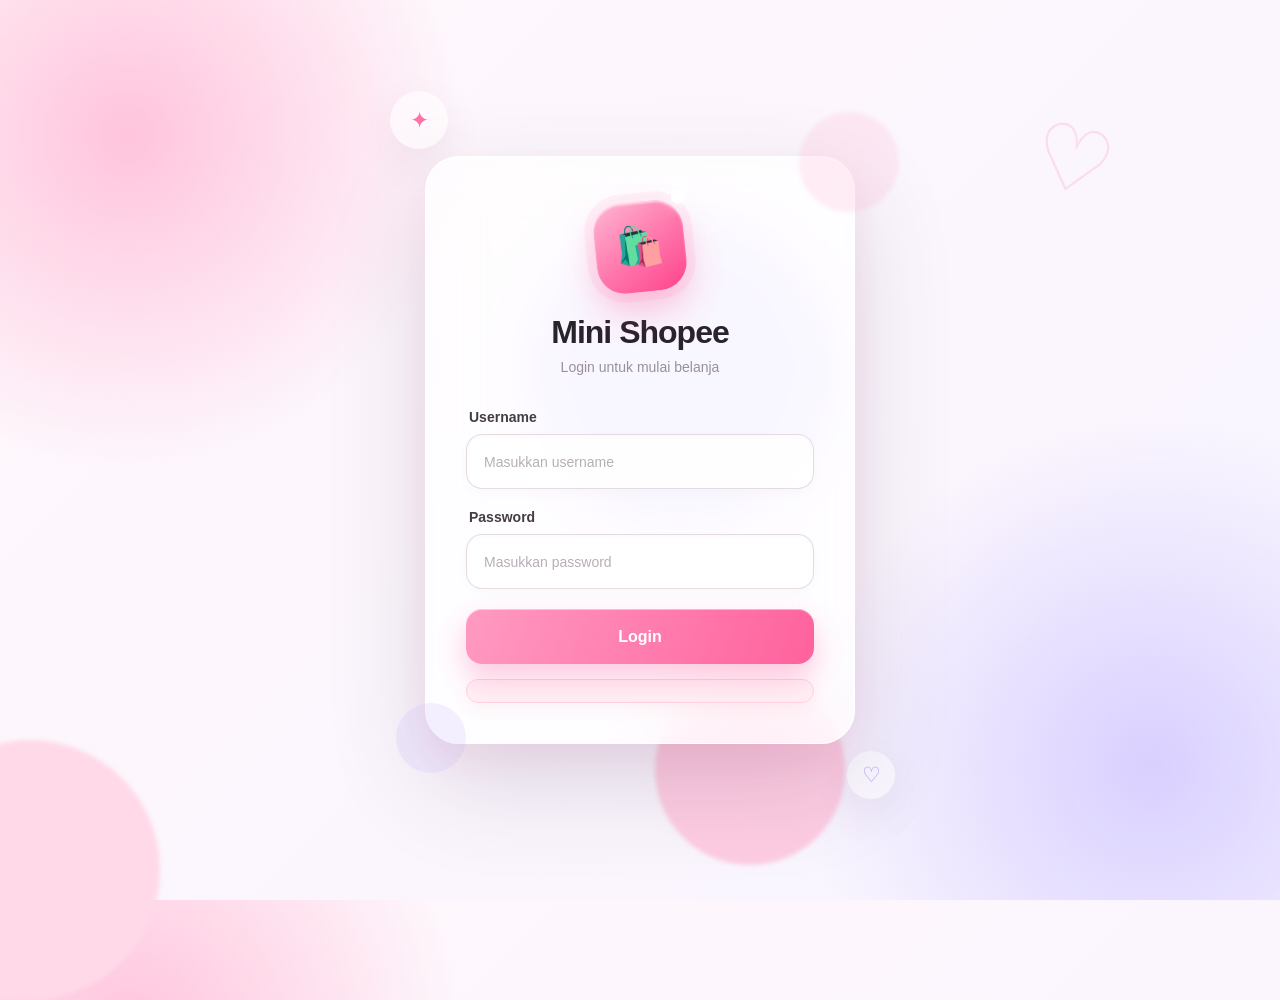
<file: index.html>
<!doctype html>
<html lang="id">
  <head>
    <meta charset="UTF-8" />
    <meta name="viewport" content="width=device-width, initial-scale=1.0" />

    <title>Katalog Produk - Mini Shopee</title>

    <link rel="stylesheet" href="catalog.css" />

    <script src="catalog.js" defer></script>
  </head>

  <body>
    <!-- NAVBAR -->
    <header class="topbar">
      <div class="topbar-inner">
        <div class="brand-mark">
          <span class="logo-badge">🛍️</span>
          Mini Shopee
        </div>

        <div class="search-wrap">
          <span class="icon">🔎</span>
          <input
            type="text"
            id="searchInput"
            placeholder="Cari produk atau kategori..."
          />
        </div>

        <div class="user-zone">
          <span class="greeting"
            >Halo, <strong id="userGreeting">Pengguna</strong></span
          >
          <!-- al: Info Keranjang & Tombol Logout -->
          <div class="cart-summary" style="font-size: 13px; font-weight: bold; color: var(--pink-3);">
            🛒 (<span id="cartCount">0</span>) | Rp <span id="cartTotal">0</span>
          </div>
          <button id="logoutBtn" class="btn-outline" style="padding: 6px 14px; font-size: 12px;">Logout</button>
        </div>
      </div>
    </header>

    <!-- TOOLBAR: FILTER & SORT -->
    <div class="toolbar">
      <div class="filters">
        <select id="categoryFilter">
          <option value="all">Semua Kategori</option>
        </select>

        <select id="sortFilter">
          <option value="default">Default</option>
          <option value="price-asc">Harga Termurah</option>
          <option value="price-desc">Harga Termahal</option>
          <option value="rating-desc">Rating Tertinggi</option>
        </select>
      </div>

      <div class="result-count" id="resultCount"></div>
    </div>

    <!-- KATALOG PRODUK -->
    <main class="container">
      <div id="productGrid" class="product-grid"></div>

      <div class="load-more-wrap" id="loadMoreWrap" style="display: none">
        <button class="btn-outline" id="loadMoreBtn">Muat Lebih Banyak</button>
      </div>
    </main>

    <!-- al: MODAL DETAIL PRODUK -->
    <div id="productModal" class="modal-overlay" style="display: none; position: fixed; top: 0; left: 0; width: 100%; height: 100%; background: rgba(0,0,0,0.5); z-index: 100; justify-content: center; align-items: center;">
      <div class="modal-content" style="background: white; padding: 30px; border-radius: 20px; max-width: 500px; width: 90%; position: relative;">
        <button id="closeModalBtn" style="position: absolute; top: 15px; right: 15px; background: none; border: none; font-size: 20px; cursor: pointer;">✕</button>
        <div id="modalBody"></div>
      </div>
    </div>
  </body>
</html>
</file>
<file: catalog.css>
:root {
  --pink-1: #ffb6d3;
  --pink-2: #ff79ad;
  --pink-3: #ff438c;
  --pink-deep: #d93656;
  --lavender: #b39cff;
  --pink-soft: #ffd9e8;
  --text-dark: #29232b;
  --text-soft: #99909a;
  --border-soft: rgba(225, 216, 224, 0.9);
  --glass: rgba(255, 255, 255, 0.72);
  --glass-strong: rgba(255, 255, 255, 0.9);
  --radius-lg: 28px;
  --radius-md: 16px;
  --radius-sm: 12px;
}

* {
  margin: 0;
  padding: 0;
  box-sizing: border-box;
}

body {
  font-family: Arial, sans-serif;
  min-height: 100vh;
  color: var(--text-dark);
  background:
    radial-gradient(circle at 10% 15%, #ffc4dc 0, transparent 24%),
    radial-gradient(circle at 90% 85%, #d9d0ff 0, transparent 25%),
    linear-gradient(135deg, #fff7fb, #f8f5ff);
  background-attachment: fixed;
}

img {
  max-width: 100%;
  display: block;
}
button {
  font-family: inherit;
  cursor: pointer;
}

/* ---------------------------- TOPBAR -------------------------------- */

.topbar {
  position: sticky;
  top: 0;
  z-index: 30;
  padding: 16px 20px 0;
}

.topbar-inner {
  max-width: 1180px;
  margin: 0 auto;
  padding: 14px 22px;
  display: flex;
  align-items: center;
  gap: 18px;
  background: var(--glass);
  border: 1px solid rgba(255, 255, 255, 0.9);
  border-radius: var(--radius-lg);
  box-shadow:
    0 20px 50px rgba(100, 70, 100, 0.1),
    inset 0 1px 0 rgba(255, 255, 255, 0.9);
  backdrop-filter: blur(20px);
  -webkit-backdrop-filter: blur(20px);
}

.brand-mark {
  display: flex;
  align-items: center;
  gap: 8px;
  font-size: 19px;
  font-weight: bold;
  color: var(--text-dark);
  white-space: nowrap;
}

.brand-mark .logo-badge {
  width: 34px;
  height: 34px;
  border-radius: 10px;
  display: flex;
  align-items: center;
  justify-content: center;
  background: linear-gradient(
    145deg,
    var(--pink-1),
    var(--pink-2) 50%,
    var(--pink-3)
  );
  box-shadow: 0 6px 14px rgba(255, 67, 140, 0.3);
  font-size: 17px;
  transform: rotate(-6deg);
}

.search-wrap {
  flex: 1;
  position: relative;
}

.search-wrap input {
  width: 100%;
  height: 46px;
  padding: 0 16px 0 40px;
  border: 1.5px solid var(--border-soft);
  border-radius: 999px;
  outline: none;
  background: rgba(255, 255, 255, 0.85);
  font-size: 14px;
  color: var(--text-dark);
  transition: 0.25s ease;
}

.search-wrap input::placeholder {
  color: #b7afb7;
}

.search-wrap input:focus {
  border-color: var(--pink-3);
  background: #fff;
  box-shadow: 0 0 0 4px rgba(255, 96, 156, 0.1);
}

.search-wrap .icon {
  position: absolute;
  left: 15px;
  top: 50%;
  transform: translateY(-50%);
  opacity: 0.55;
  font-size: 14px;
  pointer-events: none;
}

.user-zone {
  display: flex;
  align-items: center;
  gap: 12px;
  white-space: nowrap;
}

.user-zone .greeting {
  font-size: 13.5px;
  color: var(--text-soft);
}
.user-zone .greeting strong {
  color: var(--pink-deep);
}

/* ---------------------------- TOOLBAR -------------------------------- */

.toolbar {
  max-width: 1180px;
  margin: 18px auto 0;
  padding: 0 20px;
  display: flex;
  flex-wrap: wrap;
  gap: 12px;
  align-items: center;
  justify-content: space-between;
}

.filters {
  display: flex;
  gap: 10px;
  flex-wrap: wrap;
}

.filters select {
  padding: 10px 14px;
  border-radius: var(--radius-sm);
  border: 1.5px solid var(--border-soft);
  background: rgba(255, 255, 255, 0.85);
  font-size: 13.5px;
  color: var(--text-dark);
}

.result-count {
  font-size: 13px;
  color: var(--text-soft);
}

/* ---------------------------- PRODUCT GRID -------------------------------- */

.container {
  max-width: 1180px;
  margin: 0 auto;
  padding: 20px 20px 70px;
}

.product-grid {
  display: grid;
  grid-template-columns: repeat(auto-fill, minmax(216px, 1fr));
  gap: 18px;
  margin-top: 16px;
}

.product-card {
  background: var(--glass);
  border: 1px solid rgba(255, 255, 255, 0.9);
  border-radius: var(--radius-md);
  overflow: hidden;
  display: flex;
  flex-direction: column;
  box-shadow: 0 12px 30px rgba(100, 70, 100, 0.08);
  backdrop-filter: blur(12px);
  transition: 0.25s ease;
  cursor: pointer;
}

.product-card:hover {
  transform: translateY(-4px);
  box-shadow: 0 20px 40px rgba(255, 90, 150, 0.18);
}

.product-thumb {
  aspect-ratio: 1 / 1;
  background: #f6eef3;
  position: relative;
  overflow: hidden;
}

.product-thumb img {
  width: 100%;
  height: 100%;
  object-fit: cover;
}

.discount-tag {
  position: absolute;
  top: 8px;
  left: 8px;
  background: linear-gradient(110deg, var(--pink-2), var(--pink-3));
  color: #fff;
  font-size: 11px;
  font-weight: bold;
  padding: 3px 8px;
  border-radius: 999px;
  box-shadow: 0 4px 10px rgba(255, 67, 140, 0.3);
}

.product-body {
  padding: 13px 13px 15px;
  display: flex;
  flex-direction: column;
  gap: 6px;
  flex: 1;
}

.product-category {
  font-size: 11px;
  text-transform: uppercase;
  letter-spacing: 0.4px;
  color: var(--lavender);
  font-weight: bold;
}

.product-title {
  font-size: 13.5px;
  font-weight: bold;
  line-height: 1.35;
  min-height: 37px;
  color: var(--text-dark);
  display: -webkit-box;
  -webkit-line-clamp: 2;
  line-clamp: 2;
  -webkit-box-orient: vertical;
  overflow: hidden;
}

.price-row {
  display: flex;
  align-items: baseline;
  gap: 7px;
}
.price-now {
  font-size: 16px;
  font-weight: 800;
  color: var(--pink-3);
}
.price-old {
  font-size: 11.5px;
  color: var(--text-soft);
  text-decoration: line-through;
}

.rating-row {
  display: flex;
  align-items: center;
  gap: 6px;
  font-size: 12px;
  color: #e0a72c;
}
.rating-row .stock-label {
  margin-left: auto;
  font-size: 10.5px;
  font-weight: bold;
}

.stock-ok {
  color: #2fb37c;
}
.stock-low {
  color: #e0a72c;
}
.stock-out {
  color: var(--pink-deep);
}

.state-block {
  grid-column: 1 / -1;
  text-align: center;
  padding: 60px 20px;
  color: var(--text-soft);
}
.state-block.error {
  color: var(--pink-deep);
}

.load-more-wrap {
  display: flex;
  justify-content: center;
  margin-top: 30px;
}

.btn-outline {
  background: #fff;
  border: 1.5px solid var(--pink-3);
  color: var(--pink-deep);
  border-radius: 999px;
  padding: 12px 30px;
  font-size: 13.5px;
  font-weight: bold;
  transition: 0.2s ease;
}
.btn-outline:hover {
  background: var(--pink-soft);
}
.btn-outline:disabled {
  opacity: 0.4;
  cursor: not-allowed;
}

/* Tombol "+ Keranjang" di bawah kartu produk */
.btn-add-cart {
  margin-top: auto;
  width: 100%;
  padding: 10px 12px;
  border: none;
  border-radius: var(--radius-sm);
  background: linear-gradient(110deg, var(--pink-2), var(--pink-3));
  color: #fff;
  font-size: 13px;
  font-weight: bold;
  transition: 0.2s ease;
  box-shadow: 0 6px 14px rgba(255, 67, 140, 0.25);
}
.btn-add-cart:hover {
  filter: brightness(1.05);
  transform: translateY(-1px);
}
.btn-add-cart:active {
  transform: translateY(0);
}

/* ---------------------------- MODAL DETAIL PRODUK -------------------------------- */

.modal-overlay {
  display: none;
}

.modal-content {
  max-height: 90vh;
  overflow-y: auto;
}

.modal-img {
  width: 100%;
  height: 260px;
  object-fit: cover;
  border-radius: var(--radius-md);
  background: #f6eef3;
  margin-bottom: 14px;
}

.modal-category {
  font-size: 11px;
  text-transform: uppercase;
  letter-spacing: 0.4px;
  color: var(--lavender);
  font-weight: bold;
  margin-bottom: 4px;
}

.modal-title {
  font-size: 20px;
  line-height: 1.3;
  margin-bottom: 6px;
}

.modal-brand {
  font-size: 13px;
  color: var(--text-soft);
  margin-bottom: 8px;
}
.modal-brand strong {
  color: var(--text-dark);
}

.modal-rating {
  display: flex;
  align-items: center;
  gap: 6px;
  font-size: 13px;
  color: #e0a72c;
  margin-bottom: 10px;
}
.modal-rating .stock-label {
  margin-left: auto;
  font-size: 11.5px;
  font-weight: bold;
}

.modal-desc {
  font-size: 13.5px;
  line-height: 1.6;
  color: var(--text-dark);
  margin-bottom: 12px;
}

.modal-price-row {
  margin-bottom: 14px;
}
.modal-price-row .price-now {
  font-size: 22px;
}

.skeleton {
  background: var(--glass);
  border-radius: var(--radius-md);
  overflow: hidden;
  border: 1px solid rgba(255, 255, 255, 0.9);
}
.sk-thumb {
  aspect-ratio: 1/1;
  background: linear-gradient(90deg, #f3e6ee 25%, #fbf3f8 37%, #f3e6ee 63%);
  background-size: 400% 100%;
  animation: sk 1.3s ease infinite;
}
.sk-line {
  height: 10px;
  margin: 12px 12px 0;
  border-radius: 4px;
  background: linear-gradient(90deg, #f3e6ee 25%, #fbf3f8 37%, #f3e6ee 63%);
  background-size: 400% 100%;
  animation: sk 1.3s ease infinite;
}
@keyframes sk {
  0% {
    background-position: 100% 0;
  }
  100% {
    background-position: -100% 0;
  }
}

@media (max-width: 720px) {
  .topbar-inner {
    flex-wrap: wrap;
  }
  .user-zone {
    width: 100%;
    justify-content: space-between;
  }
  .search-wrap {
    order: 3;
    flex-basis: 100%;
  }
}
</file>
<file: login.css>
* {
  margin: 0;
  padding: 0;
  box-sizing: border-box;
}

body {
  font-family: Arial, sans-serif;
  min-height: 100vh;
  display: flex;
  align-items: center;
  justify-content: center;
  overflow: hidden;
  background:
    radial-gradient(circle at 10% 15%, #ffc4dc 0, transparent 24%),
    radial-gradient(circle at 90% 85%, #d9d0ff 0, transparent 25%),
    linear-gradient(135deg, #fff7fb, #f8f5ff);
  position: relative;
}

body::before {
  content: "";
  position: absolute;
  width: 260px;
  height: 260px;
  left: -100px;
  bottom: -100px;
  border-radius: 50%;
  background: #ffd9e8;
  box-shadow:
    650px -500px 0 20px rgba(214, 202, 255, 0.55),
    720px -100px 0 -35px rgba(255, 188, 215, 0.7);
  filter: blur(2px);
}

body::after {
  content: "♡";
  position: absolute;
  top: 12%;
  right: 13%;
  color: rgba(255, 105, 160, 0.18);
  font-size: 90px;
  transform: rotate(15deg);
}

.login-container {
  width: 100%;
  padding: 20px;
  position: relative;
  z-index: 5;
}

.login-container::before,
.login-container::after {
  position: absolute;
  z-index: -1;
  display: flex;
  align-items: center;
  justify-content: center;
  border-radius: 50%;
  background: rgba(255, 255, 255, 0.55);
  backdrop-filter: blur(5px);
  box-shadow: 0 15px 40px rgba(100, 70, 100, 0.08);
}

.login-container::before {
  content: "✦";
  width: 58px;
  height: 58px;
  top: -45px;
  left: calc(50% - 250px);
  color: #ff72a9;
  font-size: 23px;
  animation: float 3s ease-in-out infinite;
}

.login-container::after {
  content: "♡";
  width: 48px;
  height: 48px;
  right: calc(50% - 255px);
  bottom: -35px;
  color: #b39cff;
  font-size: 21px;
  animation: float 4s ease-in-out infinite reverse;
}

.login-card {
  width: 100%;
  max-width: 430px;
  margin: auto;
  padding: 45px 40px 40px;
  position: relative;
  background: rgba(255, 255, 255, 0.72);
  border: 1px solid rgba(255, 255, 255, 0.9);
  border-radius: 34px;
  box-shadow:
    0 40px 100px rgba(70, 50, 80, 0.16),
    0 15px 35px rgba(255, 90, 150, 0.08),
    inset 0 1px 0 rgba(255, 255, 255, 0.9);
  backdrop-filter: blur(25px);
  -webkit-backdrop-filter: blur(25px);
}

.login-card::before {
  content: "";
  position: absolute;
  width: 100px;
  height: 100px;
  top: -45px;
  right: -45px;
  border-radius: 50%;
  background: rgba(255, 160, 200, 0.18);
  filter: blur(2px);
}

.login-card::after {
  content: "";
  position: absolute;
  width: 70px;
  height: 70px;
  bottom: -30px;
  left: -30px;
  border-radius: 50%;
  background: rgba(180, 160, 255, 0.15);
}

.logo {
  width: 90px;
  height: 90px;
  margin: 0 auto 22px;
  display: flex;
  align-items: center;
  justify-content: center;
  position: relative;
  border-radius: 28px;
  background: linear-gradient(145deg, #ffb6d3, #ff79ad 50%, #ff438c);
  font-size: 39px;
  box-shadow:
    0 18px 35px rgba(255, 67, 140, 0.3),
    0 0 0 9px rgba(255, 173, 207, 0.16),
    inset 0 2px 2px rgba(255, 255, 255, 0.55);
  transform: rotate(-6deg);
  transition: 0.4s ease;
}

.logo::after {
  content: "";
  position: absolute;
  width: 14px;
  height: 14px;
  top: -8px;
  right: -5px;
  border-radius: 50%;
  background: white;
  box-shadow: 0 0 15px #fff;
}

.logo:hover {
  transform: rotate(0deg) scale(1.1);
}

h1 {
  text-align: center;
  color: #29232b;
  font-size: 32px;
  letter-spacing: -1px;
  margin-bottom: 8px;
}

.subtitle {
  text-align: center;
  color: #99909a;
  font-size: 14px;
  margin-bottom: 34px;
}

.form-group {
  margin-bottom: 20px;
}

.form-group label {
  display: block;
  margin-bottom: 9px;
  padding-left: 3px;
  color: #443c45;
  font-size: 14px;
  font-weight: bold;
}

.form-group input {
  width: 100%;
  height: 55px;
  padding: 0 17px;
  border: 1.5px solid rgba(225, 216, 224, 0.9);
  border-radius: 16px;
  outline: none;
  background: rgba(255, 255, 255, 0.82);
  color: #333;
  font-size: 14px;
  box-shadow:
    inset 0 2px 5px rgba(80, 50, 80, 0.025),
    0 4px 12px rgba(80, 50, 80, 0.025);
  transition: 0.3s ease;
}

.form-group input::placeholder {
  color: #b7afb7;
}

.form-group input:hover {
  border-color: #ffadc9;
  background: white;
}

.form-group input:focus {
  border-color: #ff609c;
  background: white;
  transform: translateY(-2px);
  box-shadow:
    0 0 0 4px rgba(255, 96, 156, 0.1),
    0 10px 25px rgba(255, 96, 156, 0.08);
}

button {
  width: 100%;
  height: 55px;
  margin-top: 4px;
  border: none;
  border-radius: 16px;
  position: relative;
  overflow: hidden;
  background: linear-gradient(110deg, #ff9ac1, #ff639e, #ff438b);
  background-size: 200% 100%;
  color: white;
  font-size: 16px;
  font-weight: bold;
  cursor: pointer;
  display: flex;
  align-items: center;
  justify-content: center;
  box-shadow:
    0 14px 28px rgba(255, 67, 139, 0.28),
    inset 0 1px 0 rgba(255, 255, 255, 0.45);
  transition: 0.3s ease;
}

button::before {
  content: "";
  position: absolute;
  width: 80px;
  height: 160px;
  left: -100px;
  top: -50px;
  background: rgba(255, 255, 255, 0.25);
  transform: rotate(25deg);
  transition: 0.5s;
}

button:hover {
  transform: translateY(-3px);
  background-position: 100% 0;
  box-shadow:
    0 19px 38px rgba(255, 67, 139, 0.35),
    inset 0 1px 0 rgba(255, 255, 255, 0.5);
}

button:hover::before {
  left: 110%;
}

button:active {
  transform: scale(0.98);
}

button:disabled {
  opacity: 0.85;
  cursor: not-allowed;
  transform: none;
}

.spinner {
  width: 21px;
  height: 21px;
  border: 3px solid rgba(255, 255, 255, 0.35);
  border-top-color: white;
  border-right-color: white;
  border-radius: 50%;
  animation: spin 0.7s linear infinite;
}

.error-message {
  margin-top: 15px;
  padding: 11px 13px;
  border-radius: 12px;
  background: rgba(255, 238, 243, 0.9);
  border: 1px solid #ffd1dd;
  color: #d93656;
  font-size: 13px;
  text-align: center;
  box-shadow: 0 6px 18px rgba(217, 54, 86, 0.06);
}

.hidden {
  display: none;
}

@keyframes spin {
  to {
    transform: rotate(360deg);
  }
}

@keyframes float {
  0%,
  100% {
    transform: translateY(0) rotate(0);
  }

  50% {
    transform: translateY(-10px) rotate(8deg);
  }
}

@media (max-width: 480px) {
  body::after {
    display: none;
  }

  .login-card {
    padding: 35px 25px;
    border-radius: 28px;
  }

  h1 {
    font-size: 28px;
  }

  .logo {
    width: 74px;
    height: 74px;
    font-size: 31px;
  }

  .login-container::before,
  .login-container::after {
    display: none;
  }
}
</file>
